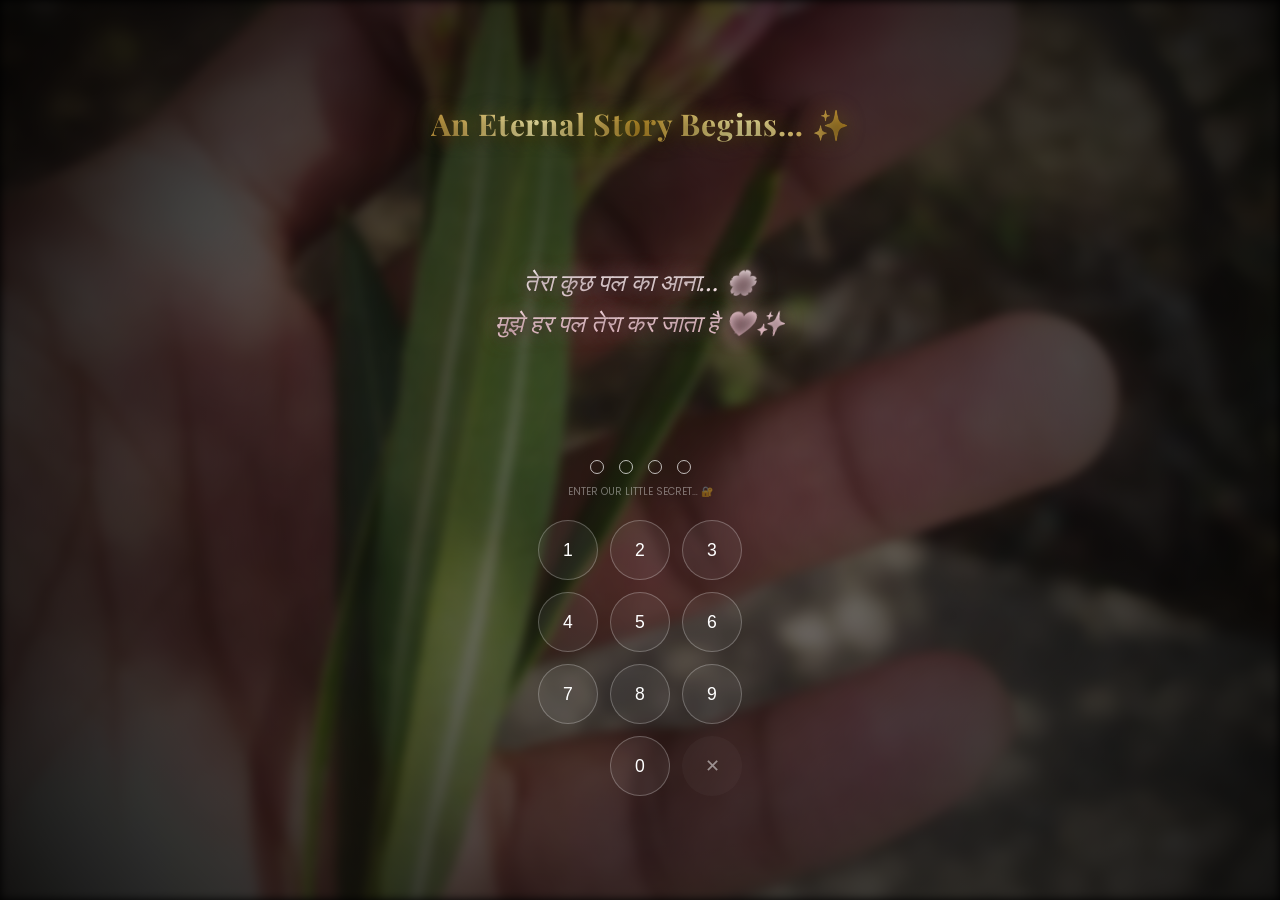
<file: index.html>
<!DOCTYPE html>
<html lang="en">
<head>
    <meta charset="UTF-8">
    <meta name="viewport" content="width=device-width, initial-scale=1.0, maximum-scale=1.0, user-scalable=no">
    <title>Entrance | For Shona</title>
    <link rel="stylesheet" href="css/index.css">
    <link href="https://fonts.googleapis.com/css2?family=Playfair+Display:ital,wght@0,400;0,600;1,400&family=Poppins:wght@300;400;500&display=swap" rel="stylesheet">
</head>
<body>
    <div class="bg-container">
        <div class="bg-image" id="bgImage"></div>
        <div class="radial-focus"></div>
    </div>

    <main class="ui-wrapper" id="mainUI">
        <h1 class="main-title">An Eternal Story Begins… ✨</h1>

        <article class="poem-center">
            <p class="hindi-shimmer">
                तेरा कुछ पल का आना… 🌸<br>
                मुझे हर पल तेरा कर जाता है 💖✨
            </p>
        </article>

        <section class="auth-section">
            <div class="dots-row" id="dots">
                <div class="dot"></div><div class="dot"></div><div class="dot"></div><div class="dot"></div>
            </div>
            <p class="hint-text">Enter our little secret… 🔐</p>
            
            <div class="numpad-grid">
                <button onclick="keyPress(1)">1</button><button onclick="keyPress(2)">2</button><button onclick="keyPress(3)">3</button>
                <button onclick="keyPress(4)">4</button><button onclick="keyPress(5)">5</button><button onclick="keyPress(6)">6</button>
                <button onclick="keyPress(7)">7</button><button onclick="keyPress(8)">8</button><button onclick="keyPress(9)">9</button>
                <div class="empty"></div><button onclick="keyPress(0)">0</button><button class="del-btn" onclick="backspace()">✕</button>
            </div>
        </section>
    </main>

    <script src="js/index.js"></script>
</body>
</html>
</file>
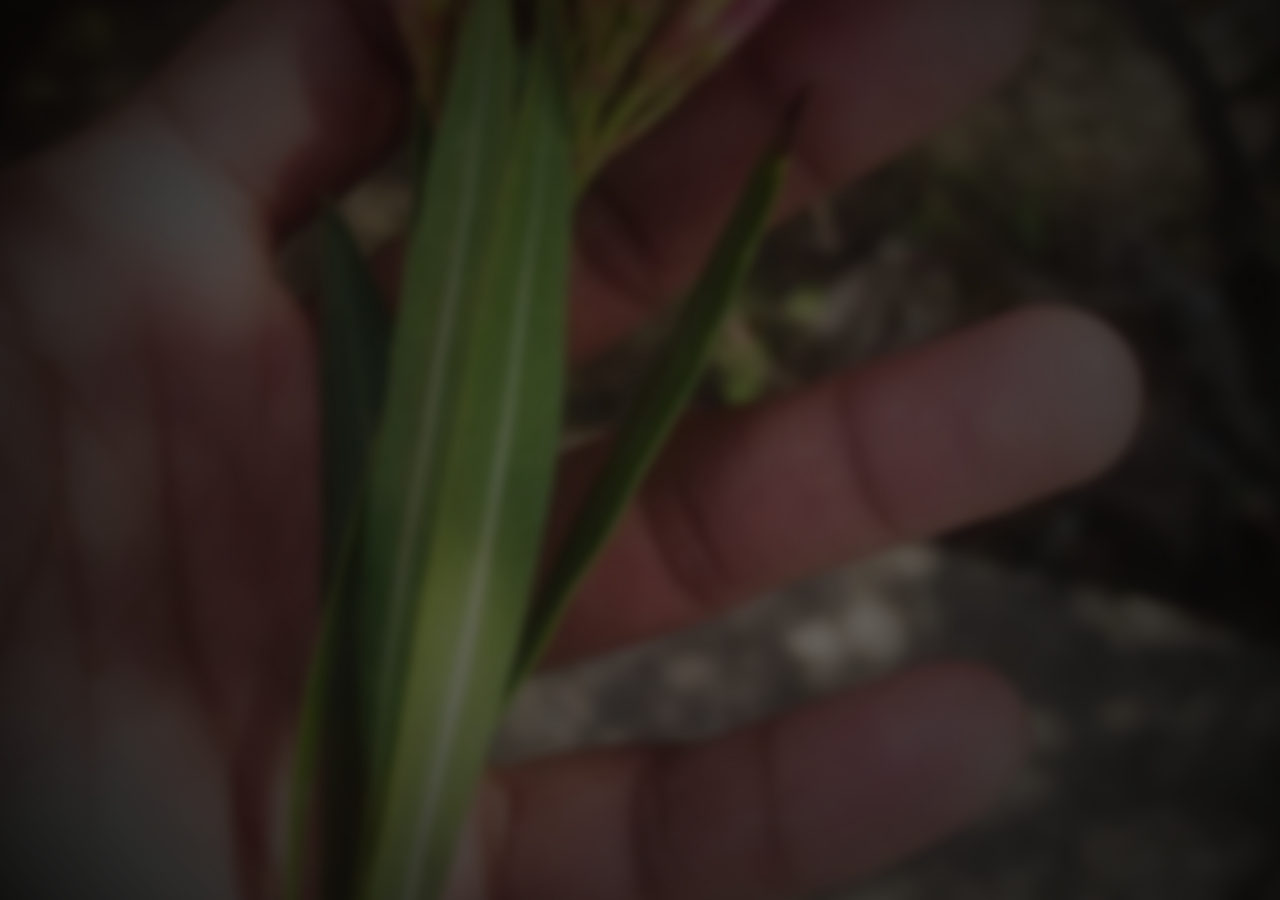
<file: countdown1.html>
<!DOCTYPE html>
<html lang="en">
<head>
    <meta charset="UTF-8">
    <meta name="viewport" content="width=device-width, initial-scale=1.0, maximum-scale=1.0, user-scalable=no">
    <title>The Wait...</title>
    <link rel="stylesheet" href="css/countdown.css">
    <link href="https://fonts.googleapis.com/css2?family=Playfair+Display:ital,wght@0,400;1,400&family=Poppins:wght@300;500&display=swap" rel="stylesheet">
</head>
<body>
    <div id="yt-player"></div>
    <div class="bg-wrapper">
        <div class="bg-image"></div>
        <div class="vignette"></div>
    </div>

    <button class="m-btn" onclick="toggleAudio()">🎵</button>

    <main class="timer-view">
        <h1 class="header">Counting the moments until your day… 💖</h1>

        <div class="timer-numbers" id="timer">
            <div class="t-block"><span id="days">--</span><p>Days 💕</p></div>
            <div class="s-sep">:</div>
            <div class="t-block"><span id="hours">--</span><p>Hours 💫</p></div>
            <div class="s-sep">:</div>
            <div class="t-block"><span id="mins">--</span><p>Mins 🌸</p></div>
            <div class="s-sep">:</div>
            <div class="t-block"><span id="secs">--</span><p>Secs ✨</p></div>
        </div>

        <div class="shayari-box">
            <p id="shayari" class="shimmer"></p>
        </div>
    </main>

    <script src="https://www.youtube.com/iframe_api"></script>
    <script src="js/countdown.js"></script>
</body>
</html>
</file>
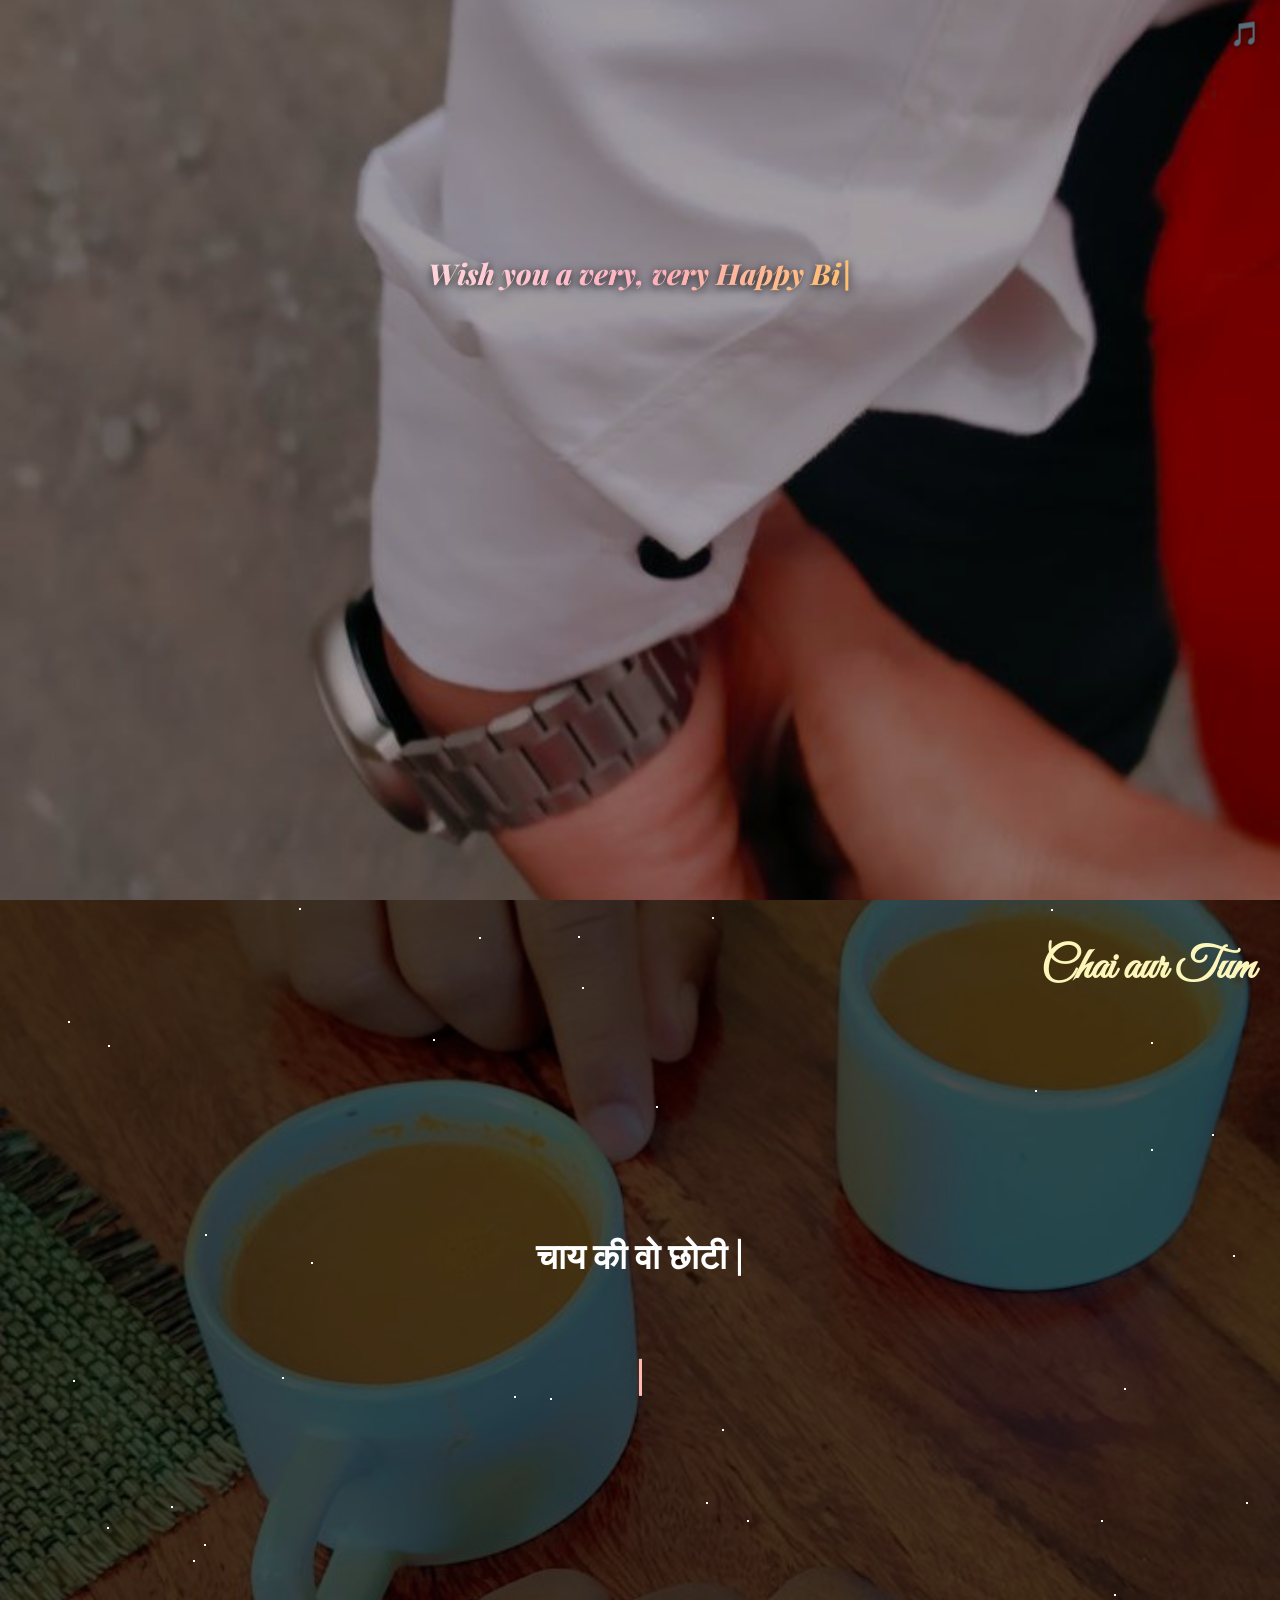
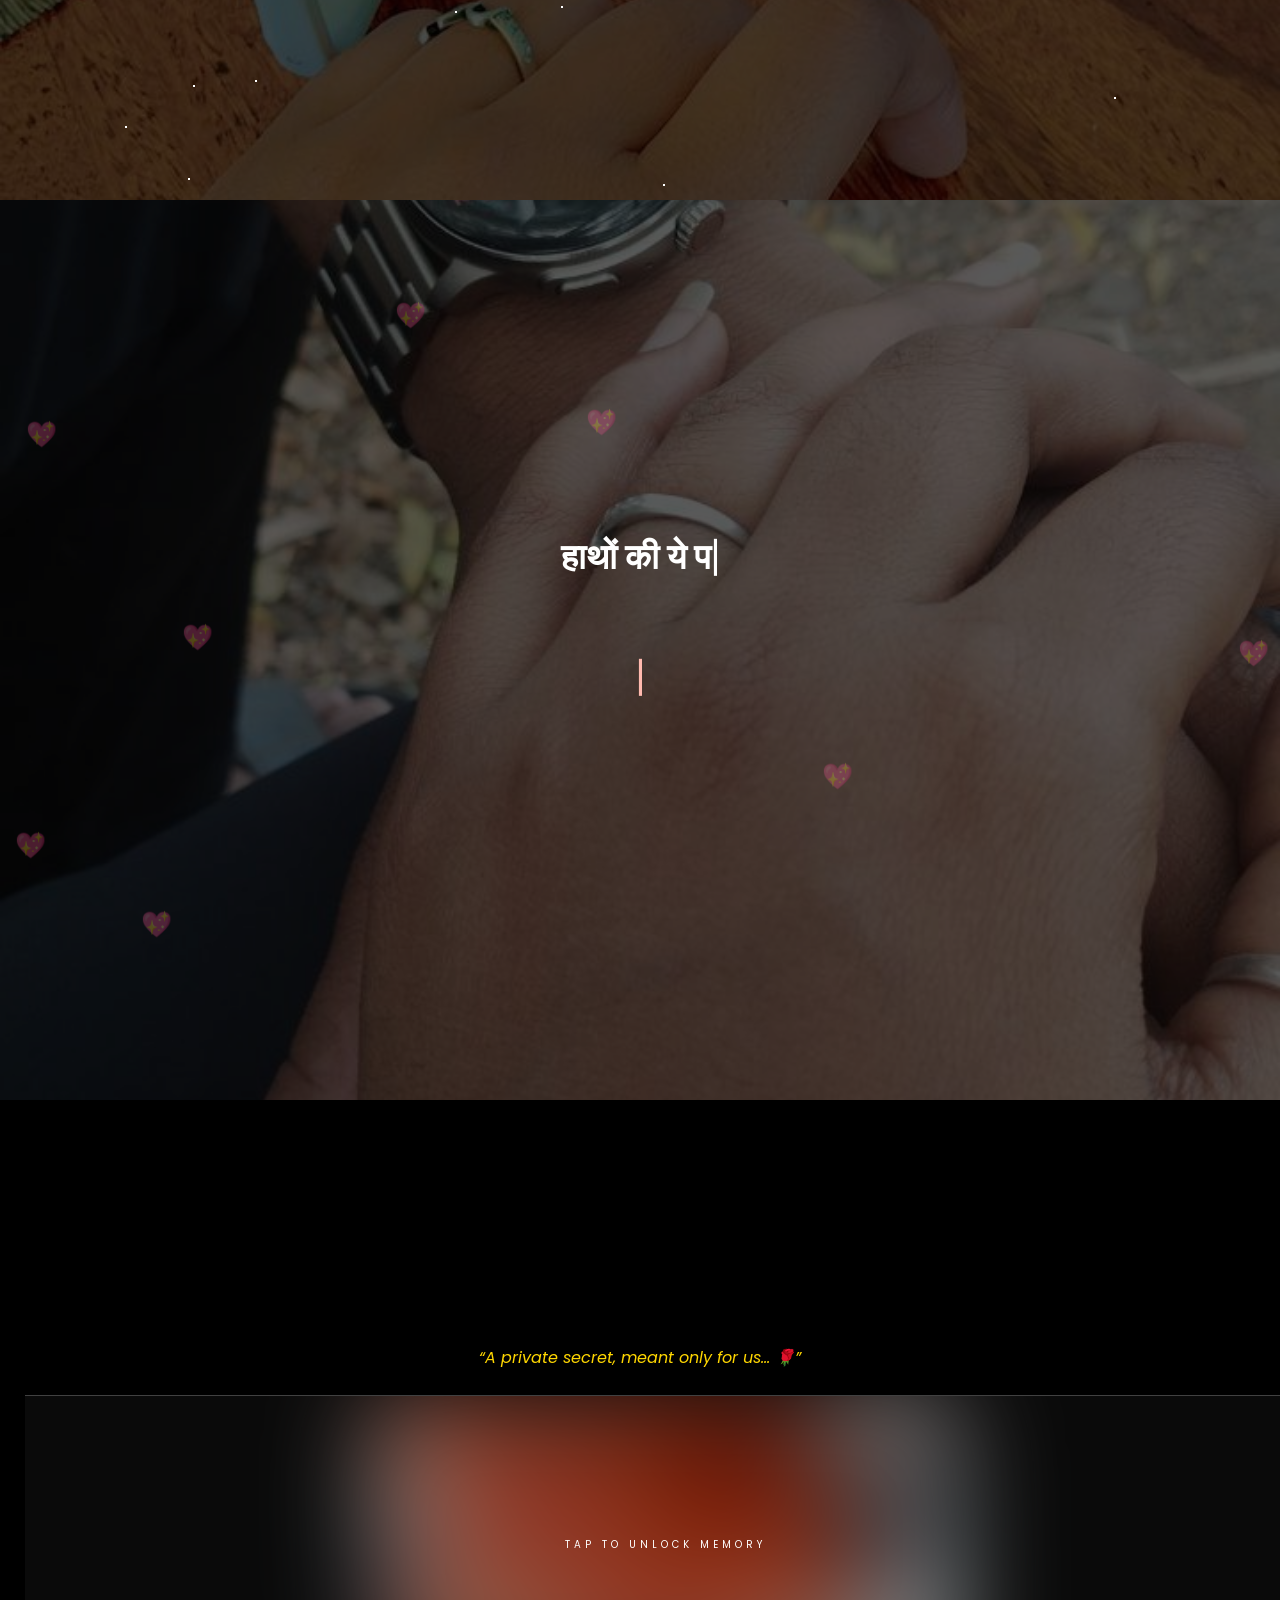
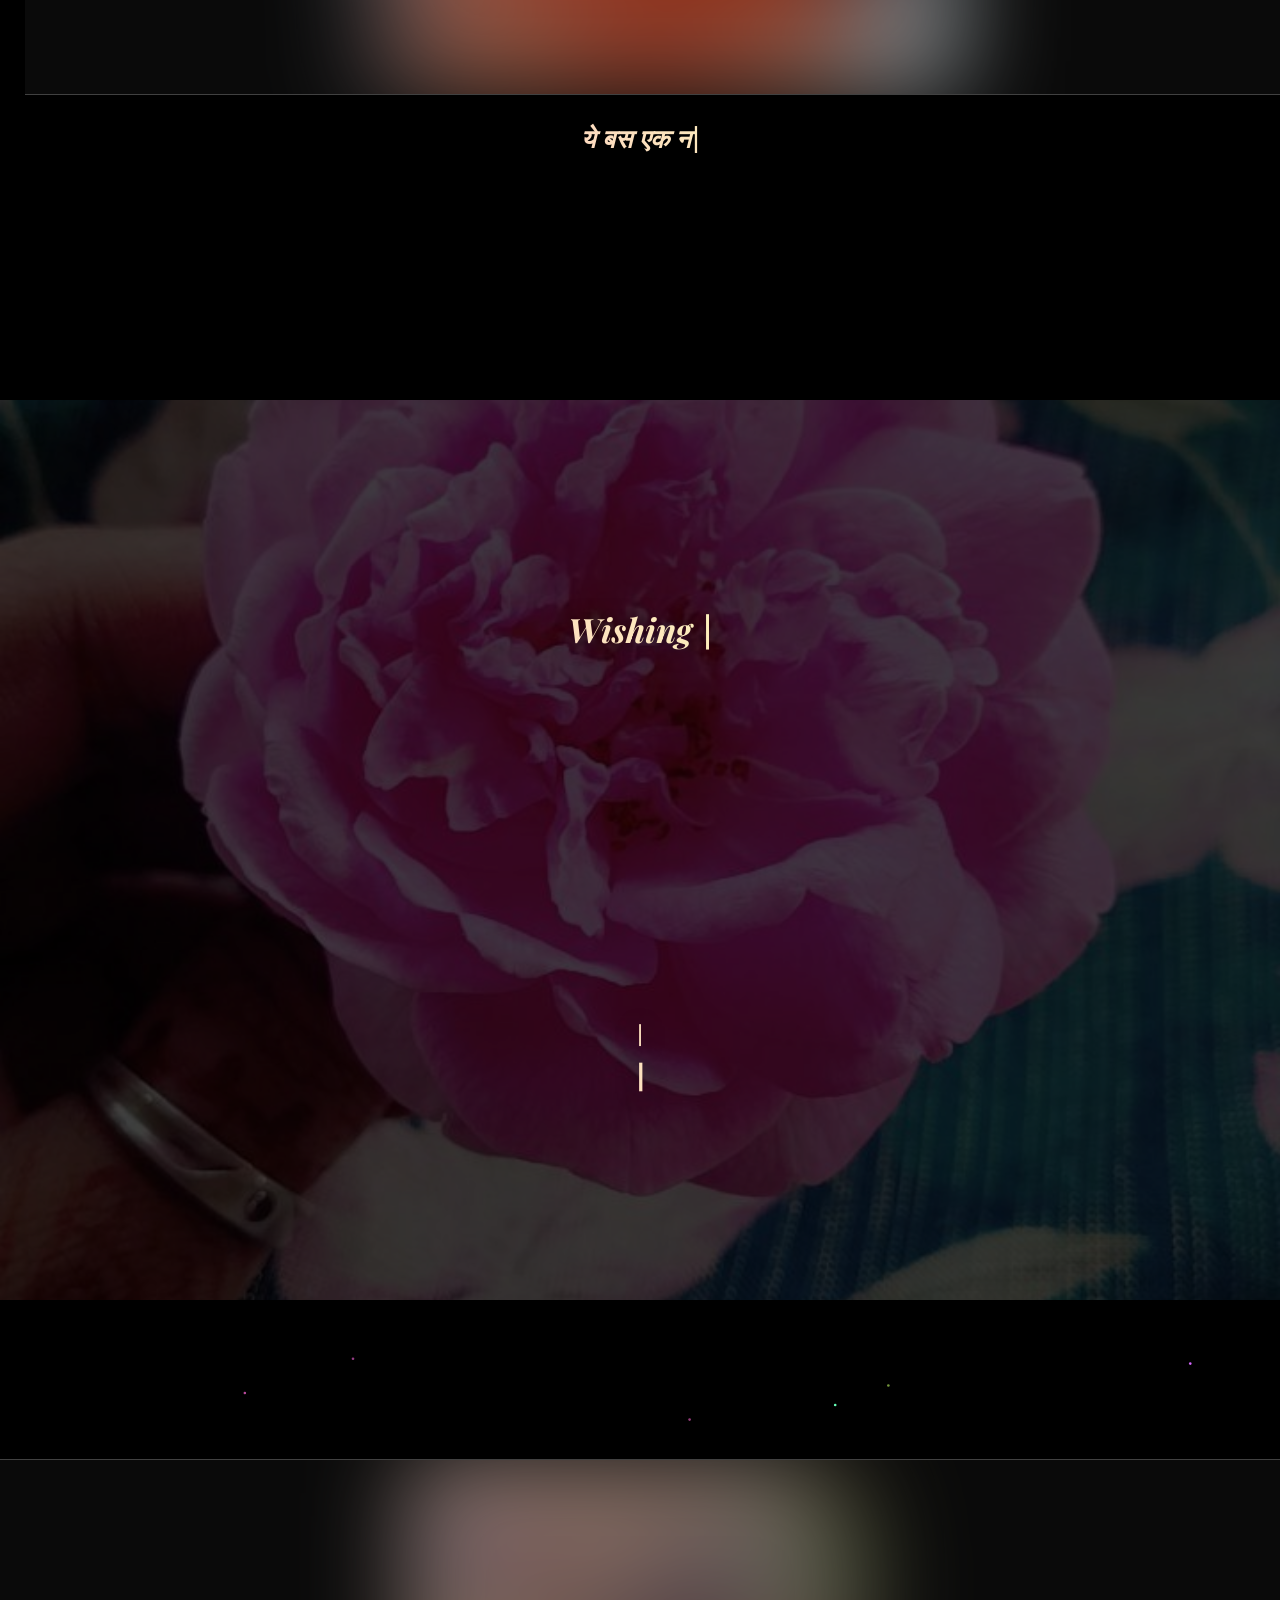
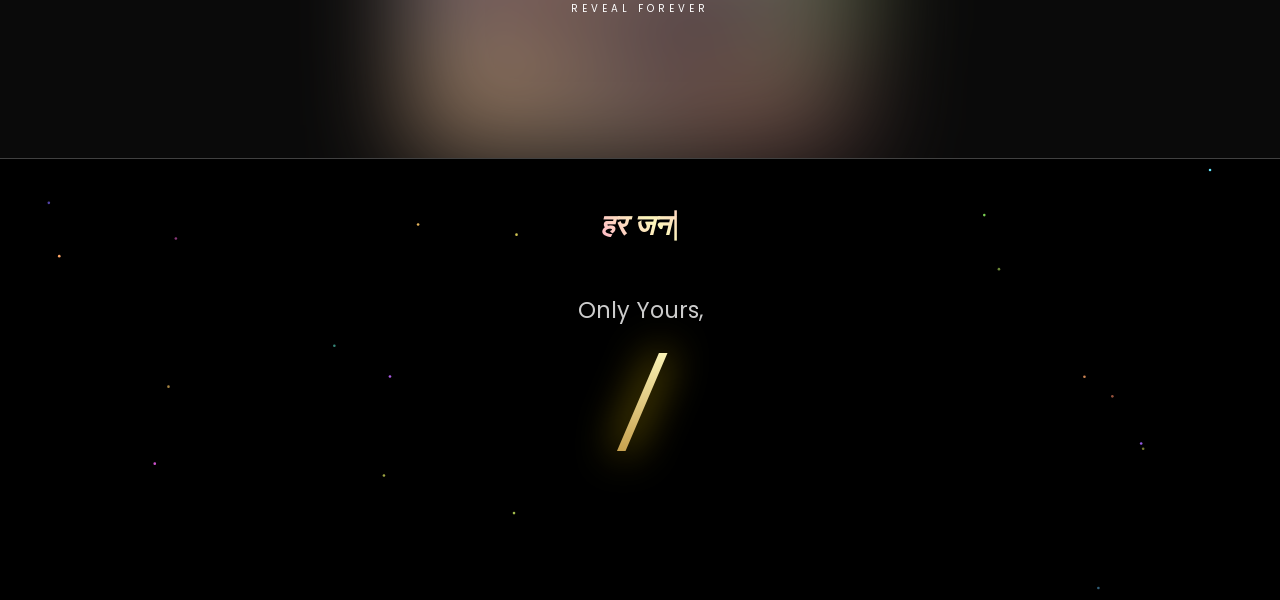
<file: main.html>
<!DOCTYPE html>
<html lang="en">
<head>
    <meta charset="UTF-8">
    <meta name="viewport" content="width=device-width, initial-scale=1.0, maximum-scale=1.0, user-scalable=no">
    <title>For My Shona | Birthday</title>
    <link href="https://fonts.googleapis.com/css2?family=Great+Vibes&family=Playfair+Display:ital,wght@0,600;1,700;1,800&family=Poppins:wght@300;400;600;900&display=swap" rel="stylesheet">
    <style>
        :root {
            --s1-color: linear-gradient(135deg, #fff 10%, #ffafbd 40%, #ffd700 70%, #fff 100%);
            --stylish-mix: linear-gradient(45deg, #ff9ecb, #fcf6ba, #ff9ecb, #d4af37);
            --royal-gold: linear-gradient(to bottom, #fcf6ba, #bf953f);
        }

        * { margin:0; padding:0; box-sizing: border-box; }
        body { background: #000; color: #fff; font-family: 'Poppins', sans-serif; overflow-x: hidden; }

        section { 
            position: relative; width: 100%; min-height: 100vh; 
            display: flex; flex-direction: column; align-items: center; justify-content: center; 
            padding: 80px 0; text-align: center; overflow: hidden;
        }

        .media-bg { position: absolute; inset:0; z-index: -2; background-size: cover; background-position: center; transition: 0.5s; }
        .content-wrap { position: relative; z-index: 10; width: 100%; padding: 0 25px; }

        /* S1: TEXT DESIGN - Soft Stylish Rose Gold */
        .s1-text { 
            font-family: 'Playfair Display', serif; font-style: italic; font-weight: 800; font-size: 1.8rem; line-height: 1.6;
            background: var(--s1-color); -webkit-background-clip: text; -webkit-text-fill-color: transparent;
            filter: drop-shadow(0px 2px 5px rgba(0,0,0,0.8)); min-height: 400px;
        }

        /* OTHERS */
        .header-top-right { position: absolute; top: 40px; right: 25px; font-family: 'Great Vibes', cursive; font-size: 2.8rem; color: #FCF6BA; }
        .fill-text { font-family: 'Playfair Display', serif; font-size: 2.2rem; line-height: 1.4; font-weight: 700; margin-bottom: 20px; min-height: 100px;}
        .highlight { background: linear-gradient(to right, #ffafbd, #ffc3a0); -webkit-background-clip: text; -webkit-text-fill-color: transparent; }
        
        /* PHOTO BOX - Horizontal Aspect Ratio */
        .reveal-frame { 
            position: relative; width: 100vw; height: 300px; margin: 25px 0; background: #111; overflow: hidden; cursor: pointer; border-top: 1px solid rgba(255,255,255,0.2); border-bottom: 1px solid rgba(255,255,255,0.2);
        }
        .reveal-frame img { width: 100%; height: 100%; object-fit: contain; position: relative; z-index: 2; filter: blur(50px); transition: 1.5s; }
        .reveal-frame.active img { filter: blur(0); }
        .tap-msg { position: absolute; inset:0; z-index: 3; display: flex; align-items: center; justify-content: center; font-size: 10px; letter-spacing: 4px; color: #fff; background: rgba(0,0,0,0.4); }

        /* STYLISH GRADIENT TEXT FOR S4, S5, S6 */
        .colorful-font {
            font-family: 'Playfair Display', serif; font-style: italic; font-weight: 700;
            background: var(--stylish-mix); -webkit-background-clip: text; -webkit-text-fill-color: transparent;
            filter: drop-shadow(0 2px 10px rgba(0,0,0,0.5)); background-size: 200% auto; animation: textMove 5s infinite linear;
        }
        @keyframes textMove { to { background-position: 200% center; } }

        /* S5 NICKNAMES - POP OF COLOR */
        .nick-box { margin: 20px 0; opacity: 0; transition: 2s ease; }
        .nick-box.visible { opacity: 1; }
        .nick-box span { display: block; font-size: 2.1rem; font-weight: 900; margin: 8px 0; font-family: 'Playfair Display', serif; }

        /* S6: MEGA SIGNATURE (KING SIZE) */
        .signature-box h2 { 
            font-family: 'Great Vibes', cursive; font-size: 6rem; /* Huge Size */
            background: var(--royal-gold); -webkit-background-clip: text; -webkit-text-fill-color: transparent;
            filter: drop-shadow(0 0 20px gold); margin-top: 20px; animation: glowPulse 2s infinite alternate;
        }
        @keyframes glowPulse { from { filter: drop-shadow(0 0 10px gold); } to { filter: drop-shadow(0 0 25px #ffafbd); } }

        /* MUSIC TOGGLE */
        #music-toggle { position: fixed; top: 20px; right: 20px; z-index: 1000; background: none; border: none; font-size: 1.5rem; cursor: pointer; color: white; text-shadow: 0 0 10px #000;}

        /* Typewriter Cursor */
        .typing::after { content: '|'; animation: blinkCursor 0.8s infinite; color: #fff; }
        @keyframes blinkCursor { 50% { opacity: 0; } }
    </style>
</head>
<body>

    <div id="yt-container"></div>
    <button id="music-toggle" onclick="toggleMainMusic()">🎵</button>

    <!-- 1️⃣ HERO (Updated Clean BG & Message) -->
    <section data-type="type-s1">
        <div class="media-bg" style="background-image: url('images/Handhold.jpg'); filter: brightness(0.65);"></div>
        <div class="content-wrap">
            <h1 class="s1-text typing" id="text-s1"></h1>
        </div>
    </section>

    <!-- 2️⃣ TEA -->
    <section data-type="type-s2">
        <div id="star-layer" style="position:absolute; inset:0;"></div>
        <div class="media-bg" style="background-image: url('images/Tea.jpg'); filter: brightness(0.3);"></div>
        <h2 class="header-top-right">Chai aur Tum</h2>
        <div class="content-wrap">
            <p class="fill-text typing" id="text-s2"></p>
            <p class="fill-text highlight typing" id="text-s2-hl"></p>
        </div>
    </section>

    <!-- 3️⃣ TOGETHER -->
    <section data-type="type-s3">
        <div id="heart-layer" style="position:absolute; inset:0;"></div>
        <div class="media-bg" style="background-image: url('images/HandonHand.jpg'); filter: brightness(0.35);"></div>
        <div class="content-wrap">
            <p class="fill-text typing" id="text-s3"></p>
            <p class="fill-text highlight typing" id="text-s3-hl"></p>
        </div>
    </section>

    <!-- 4️⃣ HICKEY REVEAL -->
    <section data-type="type-s4">
        <div class="content-wrap">
            <p style="color:#FFD700; margin-bottom:10px; font-style:italic;">“A private secret, meant only for us… 🌹”</p>
            <div class="reveal-frame" onclick="this.classList.toggle('active')">
                <img src="images/Hikkey.jpg">
                <div class="tap-msg">TAP TO UNLOCK MEMORY</div>
            </div>
            <p class="colorful-font typing" id="text-s4" style="font-size:1.6rem;"></p>
        </div>
    </section>

    <!-- 5️⃣ NICKNAMES (STYLISH MESSAGES) -->
    <section data-type="type-s5">
        <div class="media-bg" style="background-image: url('images/Flower2.jpg'); filter: brightness(0.25);"></div>
        <div class="content-wrap">
            <h2 class="colorful-font typing" id="text-s5-title" style="font-size: 2.1rem; min-height: 120px;"></h2>
            
            <div class="nick-box" id="nick-reveal">
                <span style="color: #a1c4fd;">Mera Betu… 💙</span>
                <span style="color: #ffafbd;">Meri Shona… 💖</span>
                <span style="color: #ffd1dc;">Meri Lado… 🌹</span>
                <span style="color: #fff;">Mera Babu… 🤍</span>
                <span style="color: #ffd700;">Mera Sabkuch… 💍✨</span>
            </div>

            <div class="long-confession">
                <p class="colorful-font typing" id="text-s5-p1" style="font-size:1.3rem; margin-bottom:10px;"></p>
                <p class="colorful-font typing" id="text-s5-p2" style="font-size:1.7rem; font-weight:900;"></p>
            </div>
        </div>
    </section>

    <!-- 6️⃣ FINALE (CENTERED SIGNATURE + FIREWORKS) -->
    <section data-type="type-s6" id="final-page">
        <canvas id="fw-canvas-s6" style="position:absolute; inset:0; z-index:1;"></canvas>
        <div class="content-wrap" style="display:flex; flex-direction:column; align-items:center;">
            <div class="reveal-frame" onclick="this.classList.toggle('active')">
                <img src="images/Name.jpg">
                <div class="tap-msg">REVEAL FOREVER</div>
            </div>
            <div class="signature-box" style="margin-top:20px;">
                <p id="text-s6-msg" class="colorful-font typing" style="font-size:1.8rem;"></p>
                <p style="margin-top:50px; opacity:0.8; font-size:1.4rem;">Only Yours,</p>
                <h2 id="text-s6-name" class="typing"></h2>
            </div>
        </div>
    </section>

    <script src="https://www.youtube.com/iframe_api"></script>
    <script>
        // --- 🎵 IMPROVED MUSIC ENGINE ---
        let player;
        const SONG_ID = "orYf6VDtj_k";

        function onYouTubeIframeAPIReady() {
            player = new YT.Player('yt-container', {
                height: '0', width: '0', videoId: SONG_ID,
                playerVars: { 'autoplay': 1, 'loop': 1, 'playlist': SONG_ID, 'controls': 0 },
                events: { 'onReady': onPlayerReady }
            });
        }

        function onPlayerReady(e) {
            e.target.setVolume(45);
            e.target.playVideo();
            // Force play on first tap (browser hack)
            const forcePlay = () => { if(player.getPlayerState() !== 1) player.playVideo(); };
            document.addEventListener('click', forcePlay, { once: true });
            document.addEventListener('scroll', forcePlay, { once: true });
        }

        function toggleMainMusic() {
            if(player.getPlayerState() === 1) player.pauseVideo();
            else player.playVideo();
        }

        // --- ✍️ TYPEWRITER DATABASE ---
        const MESSAGES = {
            "text-s1": `Wish you a very, very Happy Birthday, Baccha… 🎂💖✨\nAaj ka din mere liye sirf ek date nahi, ek ehsaas hai… 🌸\nTum ho toh meri duniya mein roshni hai, warna sab kuch adhura sa lagta hai… 💫\nMay life always hold you gently and give you more than you ever dream of… 🤍\nTum meri muskaan ho, meri dua ho, meri sabse khoobsurat wajah ho… 🌹\nStay happy, stay mine… always. 💞✨`,
            "text-s2": "चाय की वो छोटी सी प्याली, \n और सामने बैठी तुम… ☕🌸",
            "text-s2-hl": "तुम साथ ho, तो हर लम्हा खास hai… 💖✨",
            "text-s3": "हाथों की ये पकड़ बस आज की नहीं… 🤍",
            "text-s3-hl": "मैं हमेशा तुम्हारे साथ रहूँगा… 💖✨",
            "text-s4": "ये बस एक निशान नहीं… मोहब्बत की वो अनकही कहानी hai। 💞✨",
            "text-s5-title": "Wishing You a Very Very Happy Birthday, Baccha… 🎂❤️",
            "text-s5-p1": "Tum sirf meri mohabbat nahi ho… tum meri zarurat ho 💞 sukoon ho 🌙 dhadkan ho 💓 Aur shayad meri takdeer bhi… 🌟",
            "text-s5-p2": "I Love You beyond words. Bas tum hi ho. 🤍✨",
            "text-s6-msg": "हर जन्म में, बस तुम ही मेरी कहानी रहना… 💖",
            "text-s6-name": "Akki 🤍"
        };

        async function typewriter(id) {
            const el = document.getElementById(id);
            if (!el || el.dataset.ran) return;
            el.dataset.ran = "true";
            const text = MESSAGES[id];
            for (let i = 0; i < text.length; i++) {
                if (text[i] === "\n") el.innerHTML += "<br>";
                else el.innerHTML += text[i];
                await new Promise(r => setTimeout(r, 55));
            }
            el.classList.remove('typing');
            if (id === 'text-s5-title') document.getElementById('nick-reveal').classList.add('visible');
        }

        // Intersection Observer (Dramatic Triggers)
        const obs = new IntersectionObserver((entries) => {
            entries.forEach(e => {
                if (e.isIntersecting) {
                    const sec = e.target.dataset.type;
                    if(sec === 'type-s1') typewriter('text-s1');
                    if(sec === 'type-s2') typewriter('text-s2').then(()=>typewriter('text-s2-hl'));
                    if(sec === 'type-s3') typewriter('text-s3').then(()=>typewriter('text-s3-hl'));
                    if(sec === 'type-s4') typewriter('text-s4');
                    if(sec === 'type-s5') typewriter('text-s5-title').then(()=>typewriter('text-s5-p1')).then(()=>typewriter('text-s5-p2'));
                    if(sec === 'type-s6') { startS6FW(); typewriter('text-s6-msg').then(()=>typewriter('text-s6-name')); }
                }
            });
        }, { threshold: 0.5 });
        document.querySelectorAll('section').forEach(s => obs.observe(s));

        // FX Engines (Stars & Hearts)
        for(let i=0;i<40;i++) {
            let s=document.createElement('div');
            s.style.cssText=`position:absolute;width:2px;height:2px;background:#fff;left:${Math.random()*100}%;top:${Math.random()*100}%;animation:twinkle ${2+Math.random()*3}s infinite;`;
            document.getElementById('star-layer').appendChild(s);
        }
        for(let i=0;i<8;i++){
            let h=document.createElement('div'); h.innerHTML="💖";
            h.style.cssText=`position:absolute;left:${Math.random()*100}%;top:${Math.random()*100}%;animation:fUp ${5+Math.random()*5}s infinite linear;opacity:0.3;font-size:25px;`;
            document.getElementById('heart-layer').appendChild(h);
        }

        function startS6FW() {
            const cv = document.getElementById('fw-canvas-s6');
            const cx = cv.getContext('2d');
            cv.width = window.innerWidth; cv.height = window.innerHeight;
            function draw(){
                cx.fillStyle = 'rgba(0,0,0,0.1)'; cx.fillRect(0,0,cv.width,cv.height);
                for(let i=0;i<5;i++){
                    cx.fillStyle=`hsl(${Math.random()*360},100%,70%)`;
                    cx.beginPath();cx.arc(Math.random()*cv.width,Math.random()*cv.height,1.3,0,Math.PI*2);cx.fill();
                } requestAnimationFrame(draw);
            } draw();
        }

        const styles = document.createElement('style');
        styles.innerHTML=`@keyframes twinkle{50%{opacity:0.2}} @keyframes fUp{from{transform:translateY(100vh)}to{transform:translateY(-10vh);opacity:0}}`;
        document.head.appendChild(styles);

    </script>
</body>
</html>
</file>
<file: css/index.css>
* { margin:0; padding:0; box-sizing:border-box; -webkit-tap-highlight-color:transparent; }
body { height:100vh; background:#000; font-family:'Poppins', sans-serif; overflow:hidden; }

/* BG Elements */
.bg-container { position:fixed; inset:0; z-index:-1; }
.bg-image { 
    width:100%; height:100%; 
    background: url('../images/Flower1.jpg') no-repeat center center/cover;
    filter: blur(5px) brightness(0.7); 
    animation: slowZoom 30s linear infinite alternate;
}
.radial-focus {
    position:absolute; inset:0;
    background: radial-gradient(circle at center, rgba(0,0,0,0.2) 0%, rgba(0,0,0,0.6) 60%, rgba(0,0,0,0.9) 100%);
}

.ui-wrapper { height:100vh; display:flex; flex-direction:column; justify-content:space-around; align-items:center; text-align:center; padding:5vh 20px; }

/* Staggered Entrance Animations */
/* Update this in css/index.css */
.main-title { 
    font-family: 'Playfair Display', serif; 
    font-size: 30px; 
    letter-spacing: 0.8px; 
    
    /* 1. The Gold Color (using a gradient for premium look) */
    background: linear-gradient(to right, #bf953f, #fcf6ba, #b38728, #fbf5b7, #aa771c);
    -webkit-background-clip: text;
    -webkit-text-fill-color: transparent;
    
    /* 2. Adjusted Glow for Gold Text */
    text-shadow: 0 0 20px rgba(212, 175, 55, 0.5), 0 4px 15px rgba(0,0,0,0.8);
    
    opacity: 0; 
    animation: stagedFade 1.5s forwards 0.5s; 
}
.hindi-shimmer {
    font-family:'Playfair Display', serif; font-size:24px; font-weight:500; line-height:1.7; font-style:italic;
    text-shadow: 0 0 20px rgba(255,182,193,0.6), 0 2px 12px rgba(0,0,0,0.8);
    background: linear-gradient(to bottom, #fff, #ffd1dc);
    -webkit-background-clip: text; -webkit-text-fill-color: transparent;
    opacity:0; animation: stagedFade 1.5s forwards 1.2s;
}

/* Dots & Interaction */
/* Change this in css/index.css */
.dots-row { 
    display: flex; 
    justify-content: center; /* This centers the dots horizontally */
    align-items: center;     /* This aligns them vertically within the row */
    width: 100%;             /* Ensures the container takes full width */
    gap: 15px; 
    margin-bottom: 10px; 
    opacity: 0; 
    animation: stagedFade 1s forwards 1.8s;
}
.dot { width:14px; height:14px; border:1.5px solid rgba(255,255,255,0.7); border-radius:50%; transition:0.3s; }
.dot.filled { background:#ffb7c5; box-shadow:0 0 15px #ff9ecb; transform:scale(1.2); }
.hint-text { font-size:10px; color:rgba(255,255,255,0.4); text-transform:uppercase; margin-bottom:20px; opacity:0; animation: stagedFade 1s forwards 2.2s; }

/* Smaller Numpad */
.numpad-grid { display:grid; grid-template-columns:repeat(3, 1fr); gap:12px; opacity:0; animation: stagedFade 1s forwards 2.5s; }
.numpad-grid button { 
    background:rgba(255,255,255,0.06); border:1px solid rgba(255,255,255,0.25);
    color:white; width:60px; height:60px; border-radius:50%; font-size:1.1rem; outline:none; 
}
.numpad-grid button:active { background:white; color:black; transform:scale(0.9); }
.del-btn { border:none !important; opacity:0.5; }

@keyframes slowZoom { from { transform:scale(1.05); } to { transform:scale(1.15); } }
@keyframes stagedFade { from { opacity:0; transform:translateY(15px); filter:blur(10px); } to { opacity:1; transform:translateY(0); filter:blur(0); } }
.shake { animation: shakeLogic 0.4s ease; }
@keyframes shakeLogic { 0%,100%{transform:translateX(0);} 25%{transform:translateX(-8px);} 75%{transform:translateX(8px);} }
</file>
<file: css/countdown.css>
:root {
    --ring-size: 115px;
    --rose: #ffafbd;
    --blue: #a1c4fd;
    --peach: #ffecd2;
    --gold: #d4af37;
}

* { margin: 0; padding: 0; box-sizing: border-box; }

body { 
    height: 100vh; background: #000; overflow: hidden; 
    font-family: 'Poppins', sans-serif; color: #fff;
    transition: opacity 1.5s ease;
}

/* Background Layers */
.bg-wrapper { position: fixed; inset: 0; z-index: -1; }
.bg-image { 
    width: 100%; height: 100%; 
    background: url('../images/Handhold.jpg') no-repeat center center/cover;
    filter: blur(6px) brightness(0.6); transition: 2s ease;
}
.vignette { position: absolute; inset: 0; background: radial-gradient(circle, transparent 20%, #000 100%); }

/* Main Frame */
.content-frame {
    height: 100vh; display: flex; flex-direction: column; 
    justify-content: space-evenly; align-items: center; text-align: center;
}

.main-heading {
    font-family: 'Playfair Display', serif; font-weight: 400; font-size: 2.5rem;
    letter-spacing: 1px; text-shadow: 0 0 15px rgba(255,255,255,0.3);
}

/* --- THE CIRCULAR TIMER GRID --- */
.timer-grid {
    display: grid;
    grid-template-columns: repeat(2, 1fr); /* Mobile First 2x2 */
    gap: 25px;
    perspective: 1000px;
}

.ring {
    position: relative;
    width: var(--ring-size);
    height: var(--ring-size);
    border-radius: 50%;
    border: 2px solid rgba(255, 255, 255, 0.15);
    display: flex; justify-content: center; align-items: center;
}

.ring-inner { z-index: 5; }

.number-glow {
    display: block; font-size: 42px; font-weight: 200;
    line-height: 1; letter-spacing: 2px;
    animation: numberPulse 2s infinite ease-in-out;
}

.unit-label {
    font-size: 11px; text-transform: uppercase; 
    letter-spacing: 3px; opacity: 0.7; margin-top: 5px;
}

/* --- ROTATING ARCS --- */
.rotating-arc {
    position: absolute; inset: -3px; border-radius: 50%;
    mask: radial-gradient(transparent 65%, #000 66%);
    -webkit-mask: radial-gradient(transparent 65%, #000 66%);
    animation: rotateRing 8s linear infinite;
}

.arc-rose { background: conic-gradient(from 0deg, var(--rose), transparent 40%); }
.arc-blue { background: conic-gradient(from 90deg, var(--blue), transparent 40%); }
.arc-peach { background: conic-gradient(from 180deg, var(--peach), transparent 40%); }
.arc-gold { background: conic-gradient(from 270deg, var(--gold), transparent 40%); }

/* --- RING GLOWS --- */
.rose-glow { box-shadow: 0 0 25px rgba(255, 175, 189, 0.2); color: var(--rose); }
.blue-glow { box-shadow: 0 0 25px rgba(161, 196, 253, 0.2); color: var(--blue); }
.peach-glow { box-shadow: 0 0 25px rgba(255, 236, 210, 0.2); color: var(--peach); }
.gold-glow { box-shadow: 0 0 25px rgba(212, 175, 55, 0.2); color: #fff; } /* Number stays white, glow is gold */

/* Floating & Shimmer */
.float-1 { animation: float 4s ease-in-out infinite; }
.float-2 { animation: float 4s ease-in-out infinite 1s; }

.shimmer-gold {
    font-family: 'Playfair Display', serif; font-size: 2.5rem; font-style: italic;
    background: linear-gradient(90deg, #fff, #d4af37, #fff); background-size: 200%;
    -webkit-background-clip: text; -webkit-text-fill-color: transparent;
    animation: glowMove 5s linear infinite; padding: 0 30px; line-height: 1.6;
}

.music-pill { position: fixed; top: 20px; right: 20px; font-size: 1.4rem; background: none; border: none; cursor: pointer; z-index: 100; }

/* Animations */
@keyframes rotateRing { 0% { transform: rotate(0deg); } 100% { transform: rotate(360deg); } }
@keyframes float { 0%, 100% { transform: translateY(0); } 50% { transform: translateY(-5px); } }
@keyframes glowMove { to { background-position: 200% center; } }
@keyframes numberPulse { 0%, 100% { opacity: 0.9; transform: scale(1); } 50% { opacity: 1; transform: scale(1.03); } }

/* Redirecting Burst */
.zero-burst { transform: scale(1.1); transition: 2s ease; box-shadow: 0 0 50px #d4af37 !important; }
</file>
